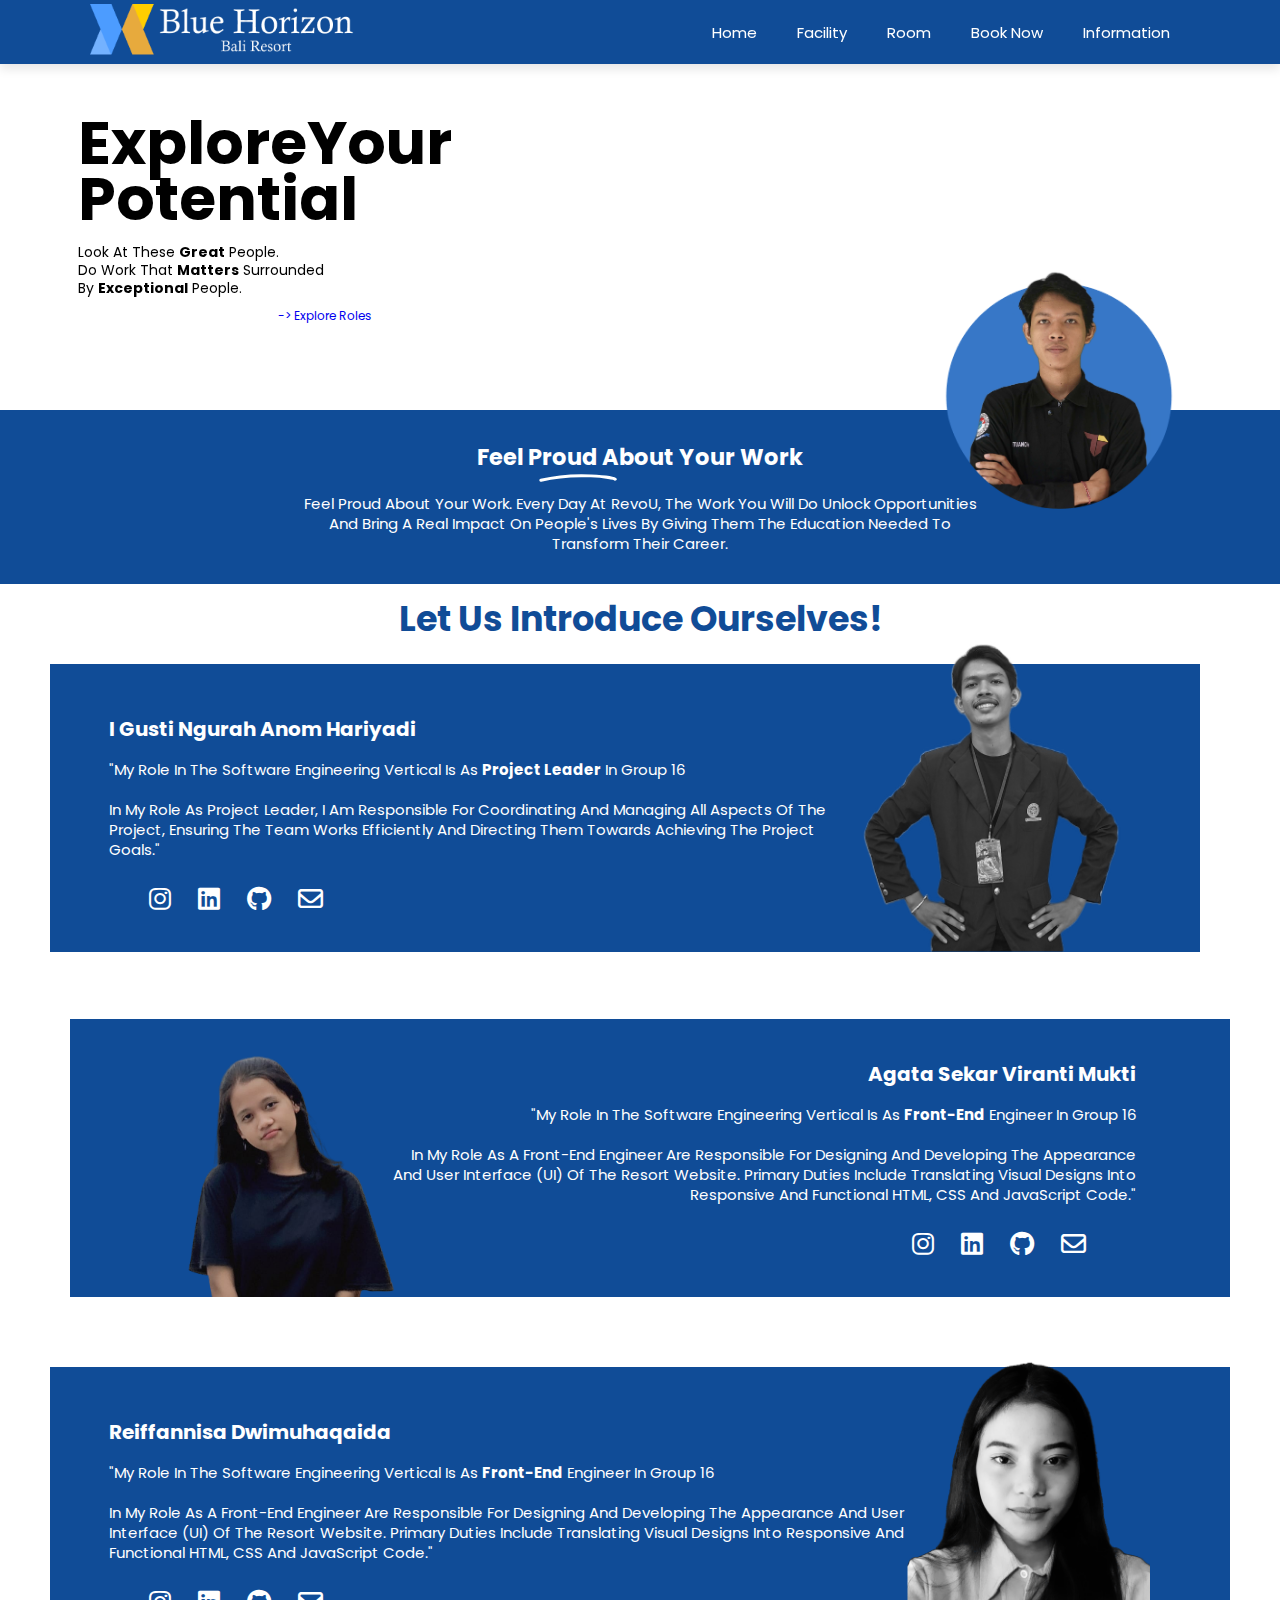
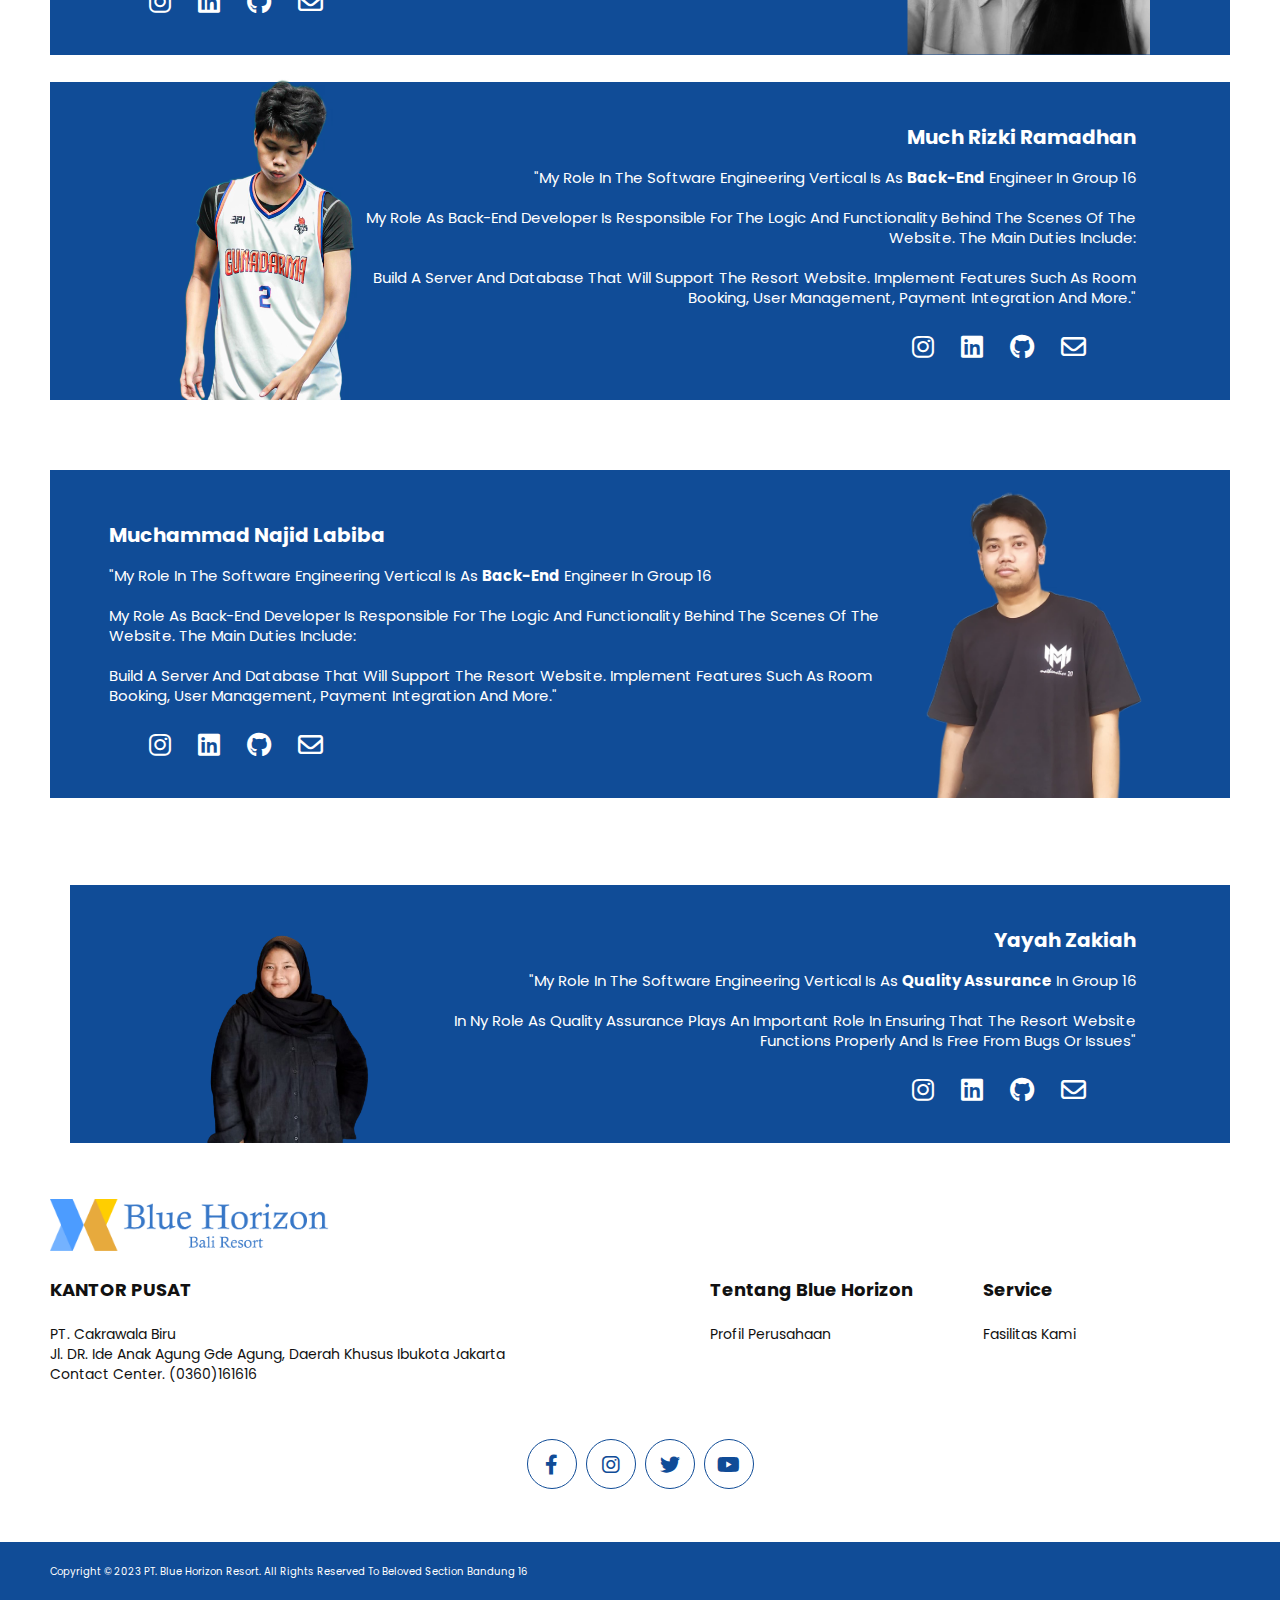
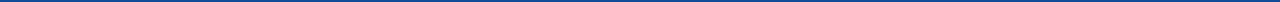
<file: about-us.html>
<!DOCTYPE html>
<html lang="en">

<head>
  <meta charset="UTF-8">
  <meta name="viewport" content="width=device-width, initial-scale=1.0" />
  <meta http-equiv="X-UA-Compatible" content="IE=edge">
  <meta name="viewport" content="width=device-width, initial-scale=1.0">
  <title>Hotel Blue Horizon</title>
  <link rel="icon" href="images/iconLogo.png">
  <!-- font awesome cdn link  -->
  <link rel="stylesheet" href="https://cdnjs.cloudflare.com/ajax/libs/font-awesome/6.0.0/css/all.min.css" />
  <!-- swiper js cdn link -->
  <link rel="stylesheet" href="https://cdn.jsdelivr.net/npm/swiper@9/swiper-bundle.min.css" />
  <!-- custom css link -->
  <!-- <link rel="stylesheet" href="src/style/global.css"> -->
  <link rel="stylesheet" href="CSS/newabout-us.css">

</head>

<body>
  <!-- 👇 ini header navigasibar 👇 -->
  <!-- header -->
  <header class="header">
    <div class="logo">
      <img src="images/BlueHorizonWhite.png" alt="LogoResort" width="75%">
    </div>
    <nav class="navbar">
      <ul>
        <li><a href="index.html">Home</a></li>
        <li><a href="index.html">Facility</a></li>
        <li><a href="pemesanan.html">Room</a></li>
        <li><a href="pemesanan.html">Book now</a></li>
        <li><a href="#information">Information</a>
          <ul>
            <li><a href="contact-us.html">Contact us</a></li>
            <li><a href="about-us.html">About us</a></li>
          </ul>
        </li>
      </ul>
    </nav>
    <div id="menu-btn" class="fas fa-bars"></div>
  </header>
  <!-- end -->

  <!-- Header content -->
  <main class="main-wrapper">
    <header class="section-career-header">
      <div class="page-padding">
        <div class="container-large">
          <div class="padding-vertical padding-large is-custom-padding">
            <div class="w-layout-grid career-header_component">
              <div id="w-node-header-content" class="career-header_content-wrapper">
                <div class="career-header_content">
                  <div data-w-id="5fb4b4db-d69c-5d88-8c1a-2cd78f94baf3" style="
                        opacity: 1;
                        transform: translate3d(0px, 0px, 0px) scale3d(1, 1, 1)
                          rotateX(0deg) rotateY(0deg) rotateZ(0deg)
                          skew(0deg, 0deg);
                        transform-style: preserve-3d;" class="career-header_heading-wrapper">
                    <h1 class="career_header_heading">
                      <span>Explore</span>Your
                      <span class="text-span-2">Potential</span>
                    </h1>
                    <div class="homepage-header_top-text-background career-page"></div>
                  </div>
                  <div data-w-id="c3733106-a61e-156e-654f-c21c9b4597c5" style="
                        opacity: 1;
                        transform: translate3d(0px, 0px, 0px) scale3d(1, 1, 1)
                          rotateX(0deg) rotateY(0deg) rotateZ(0deg)
                          skew(0deg, 0deg);
                        transform-style: preserve-3d;
                      " class="career-header_text-wrapper">
                    <div class="career_header-text">
                      Look at these <strong>Great</strong> people.
                      <br />Do work that <strong>matters</strong> surrounded
                      by <strong>exceptional</strong> people.
                    </div>
                  </div>
                  <div class="career-header-text" style="font-size: larger;">
                    <a href="#roles"> -> Explore Roles</a>
                  </div>
                </div>
              </div>
            </div>
            <img src="images/circle_anom.png" loading="lazy" alt="" class="career-page-overhang-image" />
          </div>
        </div>
      </div>
    </header>
    <main class="main-wrapper">
      <section class="about">
        <div class="section-real-impact">
          <div class="page-padding">
            <div class="container-large">
              <div class="padding-vertical padding-xhuge">
                <div class="margin-bottom margin-xlarge real-impact">
                  <div class="text-align-center z-1">
                    <div class="impact-content">
                      <h2>
                        Feel Proud About Your Work
                      </h2>
                      <div class="underline-wrapper">
                        <img src="images/impact.svg" loading="lazy" alt="underline" class="real-impact-underline" />
                      </div>
                      <div class="margin-top margin-medium">
                        <p>
                          Feel proud about your work. Every day at RevoU, the
                          work you will do unlock opportunities and bring a real
                          impact on people's lives by giving them the education
                          needed to transform their career.
                        </p>
                      </div>
                    </div>
                  </div>
                </div>
              </div>
            </div>
          </div>
        </div>
      </section>
    </main>
    <!-- end -->
    <!-- About home -->
    <div class="about2">
      <span class="title2" id="roles">
        <p>Let Us Introduce Ourselves!</p>
      </span>
    </div>
    <!-- end -->

    <!-- Roles -->
    <div class="deskRoles">
      <div class="personRight">
        <div class="textRoles">
          <h1>I Gusti Ngurah Anom Hariyadi</h1>
          <br />
          <p class="text">
            "My role in the Software Engineering vertical is as <strong>Project Leader</strong> in Group 16
            <br /><br />
            In my role as project leader, I am responsible for coordinating and managing all aspects of the project,
            ensuring the team works efficiently and directing them towards achieving the project goals."
          </p>
          <br />

          <div class="kotakRolesright share">
            <a href="https://www.instagram.com/rah2nom/" class="fab fa-instagram"></a>
            <a href="https://www.linkedin.com/in/rahtuanomhariyadi/" class="fab fa-linkedin"></a>
            <a href="https://github.com/rahtuanom" class="fab fa-github"></a>
            <a href="rahtuanom10@gmail.com" class="far fa-envelope"></a>
          </div>

        </div>
        <img src="images/PictureAnom.png" alt="GroupCaptain" />
      </div>
      <div class="personLeft">
        <img src="images/PictureAga.png" alt="Front-end PIC" />
        <div class="textRoles">
          <h1>Agata Sekar Viranti Mukti</h1>
          <br />
          <p class="text">
            "My role in the Software Engineering vertical is as <strong>Front-end</strong> Engineer in Group 16
            <br /><br />
            In my role as a Front-end engineer are responsible for designing and developing the
            appearance and user interface (UI) of the resort website. Primary duties include Translating
            visual designs into responsive and functional HTML, CSS and JavaScript code."
          </p>
          <br />
          <div class="kotakRolesleft share">
            <a href="https://instagram.com/agataasekar" class="fab fa-instagram"></a>
            <a href="www.linkedin.com/in/agata-sekar-viranti-mukti" class="fab fa-linkedin"></a>
            <a href="https://github.com/agataasekar" class="fab fa-github"></a>
            <a href="agataasekar@gmail.com" class="far fa-envelope"></a>
          </div>
        </div>
      </div>
      <div class="personRight">
        <div class="textRoles">
          <h1>Reiffannisa Dwimuhaqaida</h1>
          <br />
          <p class="text">
            "My role in the Software Engineering vertical is as <strong>Front-end</strong> Engineer in Group 16
            <br /><br />
            In my role as a Front-end engineer are responsible for designing and developing the
            appearance and user interface (UI) of the resort website. Primary duties include Translating visual
            designs into responsive and functional HTML, CSS and JavaScript code."
          </p>
          <br />

          <div class="kotakRolesright share">
            <a href="https://www.instagram.com/reiffannisa" class="fab fa-instagram"></a>
            <a href="https://www.linkedin.com/in/reiffannisa-dwimuhaqaida-973565285/" class="fab fa-linkedin"></a>
            <a href="https://github.com/reiffannisa2003" class="fab fa-github"></a>
            <a href="reffannisa@gmail.com" class="far fa-envelope"></a>
          </div>

        </div>
        <img src="images/PictureRei.png" alt="Front-end PIC" />
      </div>
      <div class="personLeft">
        <img src="images/PictureEki.png" alt="Back-end PIC" />
        <div class="textRoles">
          <h1>Much Rizki Ramadhan</h1>
          <br />
          <p class="text">
            "My role in the Software Engineering vertical is as <strong>Back-end</strong> Engineer in Group 16
            <br /><br />
            My role as Back-end Developer is responsible for the logic and functionality
            behind the scenes of the website. The main duties include:
            <br /><br />
            Build a server and database that will support the Resort website.
            Implement features such as room booking, user management, payment integration and more."
          </p>
          <br />
          <div class="kotakRolesleft share">
            <a href="https://www.instagram.com/ekiirisky" class="fab fa-instagram"></a>
            <a href="https://www.linkedin.com/in/ekiirisky/" class="fab fa-linkedin"></a>
            <a href="https://github.com/ekiirisky" class="fab fa-github"></a>
            <a href="ekhiriski@gmail.com" class="far fa-envelope"></a>
          </div>
        </div>
      </div>
      <div class="personRight">
        <div class="textRoles">
          <h1>Muchammad Najid Labiba</h1>
          <br />
          <p class="text">
            "My role in the Software Engineering vertical is as <strong>Back-end</strong> Engineer in Group 16
            <br /><br />
            My role as Back-end Developer is responsible for the logic and functionality
            behind the scenes of the website. The main duties include:
            <br /><br />
            Build a server and database that will support the Resort website.
            Implement features such as room booking, user management, payment integration and more."</p>
          <br />

          <div class="kotakRolesright share">
            <a href="https://www.instagram.com/najidlalalabiba_" class="fab fa-instagram"></a>
            <a href="https://www.linkedin.com/in/najid-labiba-99a4a9195/" class="fab fa-linkedin"></a>
            <a href="https://github.com/NAJ1D" class="fab fa-github"></a>
            <a href="najidlabiba@gmail.com" class="far fa-envelope"></a>
          </div>

        </div>
        <img src="images/PictureNaj.png" alt="GroupCaptain" />
      </div>
      <div class="personLeft">
        <img src="images/PictureYay.png" alt="QA PIC" />
        <div class="textRoles">
          <h1>Yayah Zakiah</h1>
          <br />
          <p class="text">
            "My role in the Software Engineering vertical is as <strong>Quality Assurance</strong> in Group 16
            <br /><br />
            In ny role as Quality Assurance plays an important role in ensuring that the
            resort website functions properly and is free from bugs or issues"
          </p>
          <br />
          <div class="kotakRolesleft share">
            <a href="https://www.instagram.com/yayahz_" class="fab fa-instagram"></a>
            <a href="#" class="fab fa-linkedin"></a>
            <a href="https://github.com/Yayahzakiah" class="fab fa-github"></a>
            <a href="yayahzakiah06@gmail.com" class="far fa-envelope"></a>
          </div>
        </div>
      </div>
    </div>
    <!-- end -->
    <!-- footer -->
    <br>
    <div class="aboutFooter">
      <img src="images/blueHorizonlogoBlue.png" alt="Logo Resort" width="25%">
      <div class="footer-alamat">
        <div class="kantorPusat">
          <h3>KANTOR PUSAT</h3>
          <br>
          <p>PT. Cakrawala Biru</p>
          <p>Jl. DR. Ide Anak Agung Gde Agung, Daerah Khusus Ibukota Jakarta</p>
          <p>Contact center. (0360)161616</p>
        </div>
        <div class="tentangBlue Horizon">
          <h3>Tentang Blue Horizon</h3>
          <br>
          <a class="BlueHorizonProf" href="home.html">
            <p>Profil Perusahaan</p>
          </a>
        </div>
        <div class="services">
          <h3>Service</h3>
          <br>
          <a class="BlueHorizonProf" href="#">
            <p>Fasilitas Kami</p>
          </a>
        </div>
      </div>
      <br><br>
      <div class="share">
        <a href="https://www.instagram.com/rah2nom/" class="fab fa-facebook-f"></a>
        <a href="https://www.instagram.com/rah2nom/" class="fab fa-instagram"></a>
        <a href="https://www.instagram.com/rah2nom/" class="fab fa-twitter"></a>
        <a href="https://www.youtube.com/@rahtuanom8290/videos" class="fab fa-youtube"></a>
      </div>
    </div>

    </div>
    <div class="footer">
      <p>Copyright © 2023 PT. Blue Horizon Resort. All Rights Reserved to beloved Section Bandung 16</p>
    </div>
    </div>

    <!-- end -->

    <!-- <script src="pscript.js"></script> -->
    <script src="https://cdn.jsdelivr.net/npm/swiper@9/swiper-bundle.min.js"></script>
    <script src="js/pscript.js"></script>

</body>

</html>
</file>
<file: CSS/newabout-us.css>
@import url('https://fonts.googleapis.com/css2?family=Poppins:wght@100;200;300;400;500;600&display=swap');

:root {
    --primary: #104C97;
    --secondary: #3777C7;
    --black: #333;
    --white: #fff;
    --box-shadow: 0 .5rem 1rem rgba(0, 0, 0, 0.1);
}

* {
    font-family: 'Poppins', sans-serif;
    margin: 0;
    padding: 0;
    box-sizing: border-box;
    outline: none;
    border: none;
    text-decoration: none;
    text-transform: capitalize;
    transition: .2s linear;
}

html {
    font-size: 62.5%;
    overflow-x: hidden;
    scroll-padding-top: 9rem;
    scroll-behavior: smooth;
}

html::-webkit-scrollbar {
    width: .8rem;
}

html::-webkit-scrollbar-track {
    background: transparent;
}

html::-webkit-scrollbar-thumb {
    background: var(--primary);
    border-radius: .5rem;
}

section {
    padding: 5rem 7%;
}

.heading {
    font-size: 4rem;
    color: var(--primary);
    text-align: center;
    text-transform: uppercase;
    font-weight: bolder;
    margin-bottom: 3rem;
}

.btn {
    display: inline-block;
    margin-top: 1rem;
    padding: 1rem 2rem;
    background: var(--primary);
    border-radius: .5rem;
    color: var(--white);
    font-size: 1.5rem;
    cursor: pointer;
}

.btn:hover {
    background: var(--secondary);
}

/* header */
.header {
    position: fixed;
    top: 0;
    left: 0;
    right: 0;
    z-index: 1000;
    background: var(--primary);
    box-shadow: var(--box-shadow);
    display: flex;
    align-items: center;
    justify-content: space-between;
    padding: 2rem 7%;
    --navbar-height: 64px;
    height: var(--navbar-height);
}

.header .navbar ul {
    list-style: none;
}

.header .navbar ul li {
    position: relative;
    float: left;
}

.header .navbar ul li a {
    font-size: 15px;
    padding: 20px;
    color: white;
    display: block;
}

.header .navbar ul li a:hover {
    background-color: var(--secondary);
    color: white;
}

.header .navbar ul li ul {
    position: absolute;
    left: 0;
    width: 200px;
    background: var(--primary);
    display: none;
}

.header .navbar ul li ul {
    width: 100%;
    border-top: 1px solid rgba(0, 0, 0, 0.1);
}

.header .navbar ul li:hover>ul {
    display: initial;
}

#menu-btn {
    display: none;
    font-size: 2.5rem;
    margin-left: 1.7rem;
    cursor: pointer;
    color: var(--white);
}

#menu-btn:hover {
    color: var(--black);
}

.title {
    color: #104c97;
}


.title p {
    font-size: 35px;
    font-weight: bold;
    line-height: 40px;
    color: #ffffff;
}

.title2 p {
    font-size: 35px;
    font-weight: bold;
    line-height: 40px;
    color: #104c97;
}

.titleBlue p {
    font-size: 35px;
    font-weight: bold;
    line-height: 40px;
    color: #104c97;
}

.text {
    width: 100%;
    font-size: 15px;
}

.about {
    background-color: #104c97;
    color: #fff;
    display: flex;
    align-items: center;
    justify-content: center;
    flex-direction: row;
    gap: 100px;
    padding: 30px;
    margin-top: -10px;
}

.about2 {
    background-color: #ffffff;
    color: #104c97;
    display: flex;
    align-items: center;
    justify-content: center;
    flex-direction: row;
    gap: 100px;
    padding: 15px;
    margin-top: -10px;
    margin-bottom: -10em;
}

/* end */

.section-career-header {
    background-image: url(https://raw.githubusercontent.com/Kampus-Merdeka-Software-Engineering/FE-2-Bandung-16/main/images/circle_najid.png),
        url(https://raw.githubusercontent.com/Kampus-Merdeka-Software-Engineering/FE-2-Bandung-16/main/images/circle_agata.png),
        url(https://raw.githubusercontent.com/Kampus-Merdeka-Software-Engineering/FE-2-Bandung-16/main/images/circle_eki.png),
        url(https://raw.githubusercontent.com/Kampus-Merdeka-Software-Engineering/FE-2-Bandung-16/main/images/circle_reiffa.png),
        url(https://raw.githubusercontent.com/Kampus-Merdeka-Software-Engineering/FE-2-Bandung-16/main/images/stary.gif),
        url(https://raw.githubusercontent.com/Kampus-Merdeka-Software-Engineering/FE-2-Bandung-16/main/images/stary.gif),
        url(https://raw.githubusercontent.com/Kampus-Merdeka-Software-Engineering/FE-2-Bandung-16/main/images/circle_yayah.png),
        url(https://raw.githubusercontent.com/Kampus-Merdeka-Software-Engineering/FE-2-Bandung-16/main/images/stary.gif);

    background-position: 97% 61%, 53% 105%, 80.6% 36%, 70% 112%, 33% 26%, 49% 146%, 63% 29%, 96% -6%;
    background-size: 200px, 200px, 210px, 200px, 10%, 20%, 210px, auto;
    background-repeat: no-repeat, no-repeat, no-repeat, no-repeat, no-repeat, no-repeat, no-repeat, no-repeat;
    flex-direction: column;
    justify-content: center;
    padding-top: 6.5rem;
    padding-bottom: 6.5rem;
    display: flex;
    position: relative
}

.main-wrapper {
    flex-direction: column;
    align-items: stretch;
    margin-top: 10px;
    display: flex
}

.page-padding {
    background-color: transparent;
    margin-bottom: auto;
    padding: 20px 2.5rem;
    display: block;
    overflow: visible
}

.container-large {
    width: 100%;
    max-width: 72.5rem;
    text-align: left;
    margin-left: auto;
    margin-right: auto
}

.w-layout-grid {
    grid-row-gap: 16px;
    grid-column-gap: 16px;
    grid-template-rows: auto auto;
    grid-template-columns: 1fr 1fr;
    grid-auto-columns: 1fr;
    display: grid
}

/* Gambar Anom */
.career-page-overhang-image {
    z-index: 2;
    max-width: 250px;
    position: absolute;
    top: auto;
    bottom: -25%;
    left: 73%;
    right: 10%;
}

.career-header_component {
    grid-column-gap: 0rem;
    grid-row-gap: 3rem;
    grid-template-rows: auto;
    grid-template-columns: 1.5fr 1fr
}

.career-header_content-wrapper {
    padding-left: 0;
    padding-right: 0
}

.career-header_content {
    max-width: 36rem
}

.career-header_heading-wrapper {
    max-width: 35rem;
    position: relative
}

.career_header_heading {
    z-index: 1;
    font-size: 6rem;
    line-height: 5.625rem;
    position: relative;
    top: 20px;
    left: -200px;
}

.career-header_text-wrapper {
    max-width: 25rem;
    margin-top: 1.5rem;
    margin-bottom: 3rem
}

.career_header-text {
    font-size: 1.4rem;
    line-height: 1.8rem;
    position: relative;
    top: 20px;
    left: -200px;
}

.text-span-2 {
    color: var(--yellow)
}

.homepage-header_top-text-background {
    width: 12.8rem;
    height: 3.875rem;
    position: absolute;
    top: 4.75rem;
    right: 3.95rem
}

.homepage-header_top-text-background.career-page {
    width: 18rem;
    margin-left: -130px;
    margin-right: 0;
    padding-left: 0;
    top: 4.9rem;
    left: 125px
}

.homepage-header_top-text-background.home-page-copy {
    width: 21.1rem;
    top: 5rem;
    right: 5.25rem
}

.margin-medium {
    margin: 2rem
}

.margin-top.margin-medium.is-custom-margin {
    flex-direction: column;
    align-items: flex-start;
    margin-top: -.5rem;
    display: flex
}

.margin-top.margin-medium.is-custom-margin.grid {
    grid-column-gap: 16px;
    grid-row-gap: 20px;
    grid-template-rows: auto;
    grid-template-columns: 1fr 1fr;
    grid-auto-columns: 1fr;
    display: grid
}

.margin-top.margin-medium.is-custom-margin.v2 {
    grid-column-gap: 16px;
    grid-row-gap: 16px;
    flex-direction: row
}

.margin-bottom {
    margin: 0 0 0
}

.button.is-hero-button {
    margin-left: 0;
    padding: 1.5rem 3.5rem
}

.real-impact-underline {
    max-width: 25%;
    margin-left: -120px;
    position: absolute;
    top: 0;
    left: 175px
}

.section-real-impact {
    background-color: var(--yellow);
    border-radius: 0 0 0 0;
    margin-top: -80px;
    padding-top: 40px;
    margin-bottom: -30px;
    position: relative
}

.padding-vertical.padding-xhuge {
    text-align: center;
    padding-top: 2rem;
    padding-bottom: 0
}

.text-align-center {
    text-align: center
}

.z-1 {
    z-index: 1;
    position: relative
}

.impact-content {
    font-size: 15px;
    max-width: 72rem;
    margin-top: -54px;
    margin-left: auto;
    margin-right: auto
}

.underline-wrapper {
    max-width: 31.25rem;
    margin-left: auto;
    margin-right: auto;
    position: relative
}

@media screen and (min-width:1280px) {
    .padding-vertical.padding-large {
        grid-column-gap: 16px;
        grid-row-gap: 16px;
        flex-direction: column;
        grid-template-rows: auto;
        grid-template-columns: 1fr 1fr;
        grid-auto-columns: 1fr;
        display: block
    }

    .padding-vertical.padding-large.is-custom-padding {
        padding-top: 0;
        padding-bottom: 0
    }

    .impact-content {
        margin-top: 0
    }

    .impact-heading-h2 {
        max-width: 25rem
    }

    .impact-heading-h2.real-impact {
        margin-left: auto;
        margin-right: auto
    }
}


/* roles */
.deskRoles {
    margin-top: 50px;
    padding: 0px 50px;
}

.personLeft,
.personRight {
    display: flex;
    align-items: flex-end;
    padding: 10px 0px;
    overflow: hidden;
}

.personLeft img {
    position: relative;
    top: auto;
    left: 10em;
    height: 325px;
    z-index: 1;
}

.personRight img {
    position: relative;
    top: auto;
    left: -8em;
    height: 325px;
}

.personLeft .textRoles {
    color: #fff;
    background-color: #104c97;
    background-image: url(https://raw.githubusercontent.com/Kampus-Merdeka-Software-Engineering/FE-2-Bandung-16/main/images/bgRolesleft.png);
    width: auto;
    padding: 40px 8% 50px 27.25%;
    position: relative;
    height: fit-content;
    /* margin-bottom: 30px; */
    margin-right: auto;
    margin-left: -19%;
    text-align: -webkit-right;
}

.personRight .textRoles {
    color: rgb(255, 255, 255);
    background-color: rgb(16, 76, 151);
    background-image: url(https://raw.githubusercontent.com/Kampus-Merdeka-Software-Engineering/FE-2-Bandung-16/main/images/bgRolesright.png);
    width: fit-content;
    /* padding: 55px 35% 40px 10rem; */
    padding: 50px 30% 50px 5%;
    position: relative;
    height: fit-content;
    margin-right: -25%;
    margin-top: 50px;
}

.kotakRoles {
    padding: 5px 10px;
    border-radius: 5px;
    width: fit-content;
}

.kotakRolesleft.share {
    margin-top: -5px;
    margin-bottom: -27px;
    padding: 10px 40px;
    border-radius: 40px;
    width: fit-content;
    font-size: 2.5rem;
    letter-spacing: 1rem;

}

.kotakRolesright.share {
    margin-top: -5px;
    margin-bottom: -27px;
    padding: 10px 40px;
    border-radius: 40px;
    width: fit-content;
    font-size: 2.5rem;
    letter-spacing: 1rem;
}

.kotakRolesright.share a,
.kotakRolesleft.share a {
    color: #ffffff;
}


.explore img {
    min-height: 20vh;
    width: 100%;
    height: 100%;
}

.teksRoles {
    background-color: #fff;
    color: #000000;
    width: 40%;
    padding: 50px;
    position: relative;
    margin-top: -500px;
    margin-left: 45%;
    border-radius: 10px;
}


/*  */

/* global */
.containerMap {
    display: flex;
    flex-direction: row;
    align-items: center;
    margin-top: 220px;
    background-color: #104c97;
    justify-content: space-between;
    align-items: center;
    flex-wrap: wrap;
    gap: 30px;
    padding: 30px;
}

.deskMap {
    width: 450px;
    color: #fff;
    margin: auto;
    display: flex;
    align-items: center;
    justify-content: center;
    padding: 0px 50px;
}

#map {
    display: flex;
    align-items: center;
    justify-content: center;
    margin: auto;
}

.alamatMap,
.noTelpMap,
.btnMap button {
    font-size: 18px;
}

.btnMap button {
    background-color: #104c97;
    color: #fff;
    border: #fff 1px solid;
    padding: 5px 15px;
}

.btnMap button:hover {
    cursor: pointer;
}

/* footer */

.aboutFooter {
    background-color: #fff;
    padding: 30px 50px 50px;
}

.aboutFooter h3 {
    font-weight: bolder;
    font-size: 1.8rem;
    margin-top: 20px;
}

.footer-alamat {
    display: flex;
    font-size: 1.4rem;
    flex-direction: row;
    gap: 70px;
    color: #111;
}

.kantorPusat {
    width: 50%;
}

.tentangBlueHorizon,
P {
    line-height: 20px;
}

.BlueHorizonProf {
    text-decoration: none;
    /* Menghilangkan underline */
    color: #111;
    /* Warna teks normal */
    transition: color 0.3s ease;
    /* Transisi perubahan warna teks */
}

.BlueHorizonProf:hover {
    cursor: pointer;
    color: #104c97;
    /* Warna teks saat hover */
}

.services {
    width: 20%;
}

.shareRoles {
    font-size: 2rem;
    width: 5rem;
    height: 5rem;
    line-height: 5rem;
    border-radius: 50%;
    border: .1rem solid var(--white);
    margin: .3rem;
    display: flex;
    align-items: center;
    justify-content: space-evenly;
}

.aboutFooter .share {
    padding-top: 2rem;
    text-align: center;
}

.aboutFooter .share a {
    color: var(--primary);
    font-size: 2rem;
    width: 5rem;
    height: 5rem;
    line-height: 5rem;
    border-radius: 50%;
    border: .1rem solid var(--primary);
    margin: .3rem;
}

.aboutFooter .share a:hover {
    color: var(--white);
    background: var(--primary);
    transform: rotate(360deg);
}

.footer {
    display: flex;
    justify-content: space-between;
    text-align: center;
    align-items: center;
    background-color: #104c97;
    padding: 20px 50px;
}

.footer p {
    color: #fff;
    text-align: center;
}

/* end */


/* media queries */

@media (max-width:991px) {

    html {
        font-size: 55%;
    }

    .header {
        padding: 2rem 3rem;
    }

}

@media (max-width: 768px) {

    #menu-btn {
        display: inline-block;
    }

    .header .navbar {
        position: absolute;
        top: 110%;
        right: -110%;
        width: 30rem;
        box-shadow: var(--box-shadow);
        background: var(--primary);
        border-radius: .5rem;
    }

    .header .navbar ul li {
        width: 100%;
    }

    .header .navbar ul li ul {
        position: relative;
        width: 100%;
    }

    .header .navbar.active {
        right: 2rem;
        transition: .4s linear;
    }

    .header .navbar a {
        font-size: 2rem;
        margin: 2rem 2.5rem;
        display: block;
    }

    .home .slide .content {
        width: 50rem;
    }

    @media (max-width: 450px) {
        section {
            display: flex;
            justify-content: center;
            align-items: center;
            min-height: fit-content;
            max-height: fit-content;
            background: #104c97;
        }

        html {
            font-size: 50%;
        }

        .about {
            background-color: #104c97;
            color: #fff;
            display: flex;
            align-items: center;
            justify-content: center;
            flex-direction: row;
            gap: 100px;
            padding: 30px;
            margin-top: -10px;
            height: 55vh;
        }

        .home .slide .content {
            width: 30rem;
        }

        .home .slide .content h3 {
            font-size: 3rem;
        }

        .career-page-overhang-image {
            z-index: 2;
            max-width: 150px;
            position: absolute;
            top: auto;
            bottom: auto;
            left: 30vh;
            /* right: -5vh; */
        }

        .section-career-header {
            background-position: 98% 78%, 38% 100%, 75.6% 61%, 69% 103%, 26% 59%, 5% 105%, 49% 61%, 92% 26%;
            background-size: 100px, 100px, 100px, 100px, 120px, 120px, 100px, 192px;
            background-repeat: no-repeat, no-repeat, no-repeat, no-repeat, no-repeat, no-repeat, no-repeat, no-repeat;
            flex-direction: column;
            justify-content: center;
            padding-top: 6.5rem;
            padding-bottom: 6.5rem;
            display: flex;
            position: relative;
            z-index: 3;
        }

        .career_header_heading {
            z-index: 1;
            font-size: 5rem;
            line-height: 4.625rem;
            position: relative;
            top: 0vh;
            left: 0vh;
        }

        .career_header-text {
            font-size: 1.4rem;
            line-height: 1.8rem;
            position: relative;
            top: -1vh;
            left: 0;
        }

        .text {
            width: 100%;
            font-size: 10px;
            line-height: normal;
        }

        .deskRoles {
            margin-top: 50px;
            padding: 0px 0px;
        }

        .personLeft .textRoles {
            color: #fff;
            background-color: #104c97;
            background-image: url(https://raw.githubusercontent.com/Kampus-Merdeka-Software-Engineering/FE-2-Bandung-16/main/images/bgRolesleft.png);
            width: fit-content;
            padding: 20px 3% 35px 36.25%;
            position: relative;
            height: auto;
            /* margin-bottom: 30px; */
            margin-right: auto;
            margin-left: -60%;
            text-align: -webkit-right;
        }

        .personRight .textRoles {
            color: rgb(255, 255, 255);
            background-color: rgb(16, 76, 151);
            width: fit-content;
            padding: 18px 51% 37px 2rem;
            position: relative;
            height: fit-content;
            margin-right: -38%;
            margin-top: 50px;
            font-size: 80%;
        }

        .personLeft img {
            position: relative;
            top: auto;
            left: -8.5em;
            height: 325px;
            z-index: 1;
        }

        .kotakRolesright.share {
            margin-top: -5px;
            margin-bottom: -27px;
            padding: 10px 40px;
            border-radius: 40px;
            width: fit-content;
            font-size: 2.5rem;
            letter-spacing: 1rem;
            display: flex;
        }

        .kotakRolesleft.share {
            margin-top: -5px;
            margin-bottom: -27px;
            padding: 10px 40px;
            border-radius: 40px;
            width: fit-content;
            font-size: 2.5rem;
            letter-spacing: 1rem;
            display: flex;
        }
    }

}
</file>
